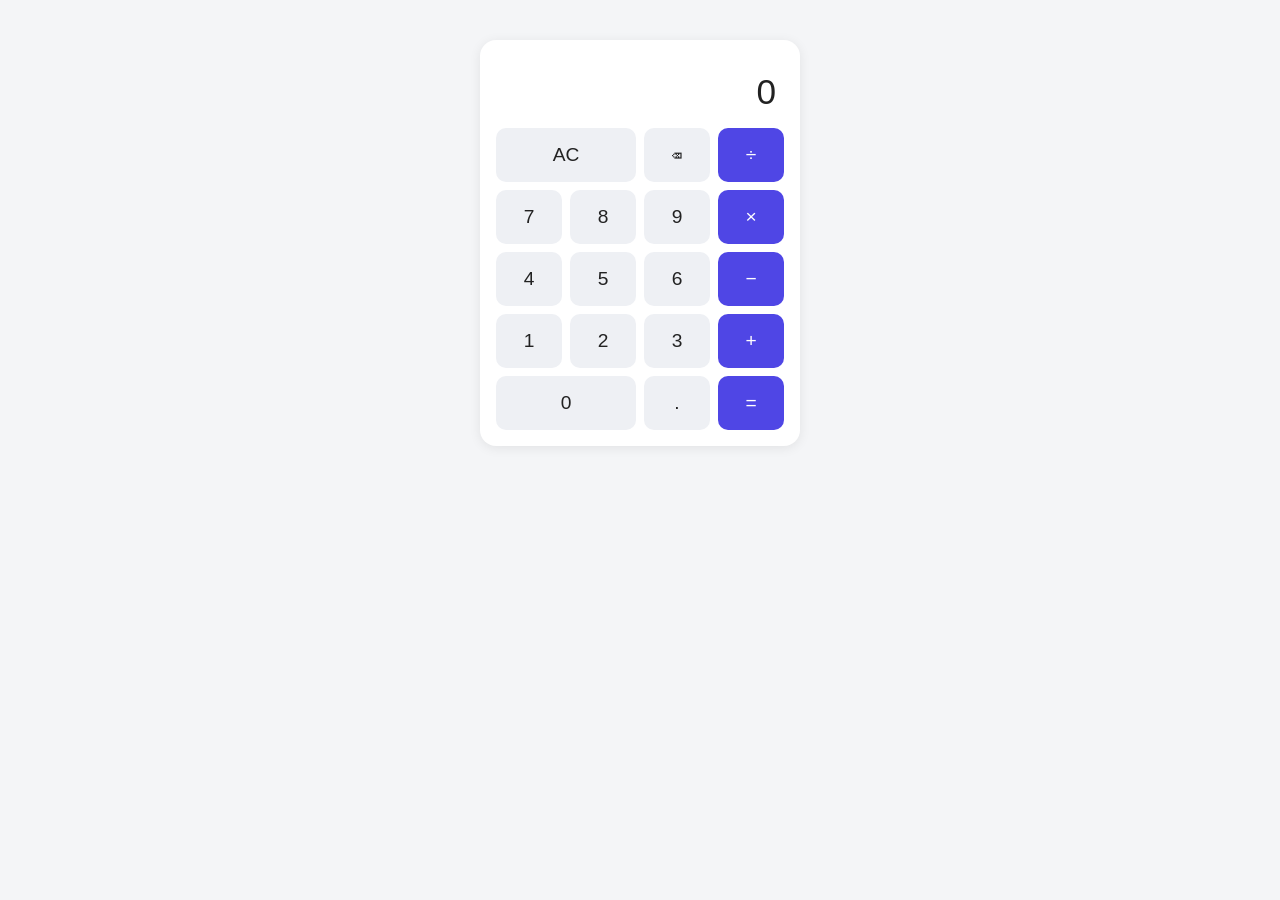
<file: calculator.html>
<!DOCTYPE html>
<html lang="ko">
<head>
<meta charset="UTF-8">
<meta name="viewport" content="width=device-width, initial-scale=1">
<title>계산기</title>
<style>
  /* 색상은 변수로 모아 한 곳에서 바꾼다 */
  :root { --bg:#f4f5f7; --card:#fff; --text:#222; --key:#eef0f4; --op:#4f46e5; --opText:#fff; }
  @media (prefers-color-scheme: dark) {
    :root { --bg:#16171d; --card:#22242c; --text:#eee; --key:#33363f; --op:#818cf8; --opText:#16171d; }
  }
  * { box-sizing:border-box; }
  body { margin:0; padding:40px 16px; background:var(--bg); color:var(--text);
         font-family:"Pretendard","Malgun Gothic",sans-serif; }
  main { max-width:320px; margin:0 auto; background:var(--card); border-radius:16px;
         padding:16px; box-shadow:0 2px 12px rgba(0,0,0,.08); }
  #display { text-align:right; font-size:2.2rem; padding:16px 8px; min-height:72px;
             word-break:break-all; }
  .keys { display:grid; grid-template-columns:repeat(4,1fr); gap:8px; }
  button { padding:16px 0; border:0; border-radius:10px; background:var(--key);
           color:inherit; font-size:1.2rem; cursor:pointer; }
  button.op { background:var(--op); color:var(--opText); }
  button.wide { grid-column:span 2; }
</style>
</head>
<body>
<main>
  <div id="display">0</div>
  <div class="keys" id="keys">
    <button data-act="clear" class="wide">AC</button>
    <button data-act="back">⌫</button>
    <button data-op="/" class="op">÷</button>
    <button data-num="7">7</button><button data-num="8">8</button><button data-num="9">9</button>
    <button data-op="*" class="op">×</button>
    <button data-num="4">4</button><button data-num="5">5</button><button data-num="6">6</button>
    <button data-op="-" class="op">−</button>
    <button data-num="1">1</button><button data-num="2">2</button><button data-num="3">3</button>
    <button data-op="+" class="op">+</button>
    <button data-num="0" class="wide">0</button>
    <button data-num=".">.</button>
    <button data-act="equal" class="op">=</button>
  </div>
</main>

<script>
  const display = document.getElementById('display');

  // 상태: 이전 값(prev), 선택한 연산자(op), 입력 중인 값(current, 문자열)
  let prev = null, op = null, current = '0', fresh = false;

  // a op b 를 계산해 숫자(또는 에러 문자열)를 돌려준다.
  // TODO(human): + - * / 계산을 구현하세요. 0으로 나누기 처리도 여기서 결정합니다.
  function calculate(a, b, op) {
    return b;
  }

  function show() { display.textContent = current; }

  // 연산자 누를 때: 앞서 입력한 연산이 있으면 먼저 계산해 이어간다 (1+2+3 처럼)
  function applyOp(next) {
    if (op && !fresh) {
      current = String(calculate(prev, parseFloat(current), op));
    }
    prev = parseFloat(current);
    op = next;
    fresh = true;
    show();
  }

  document.getElementById('keys').onclick = (e) => {
    const b = e.target.closest('button');
    if (!b) return;
    const { num, op: o, act } = b.dataset;

    if (num !== undefined) {
      if (fresh || current === '0') { current = num === '.' ? '0.' : num; }
      else if (num !== '.' || !current.includes('.')) { current += num; }
      fresh = false;
    } else if (o) {
      applyOp(o);
      return;
    } else if (act === 'equal' && op) {
      current = String(calculate(prev, parseFloat(current), op));
      op = null; prev = null; fresh = true;
    } else if (act === 'clear') {
      prev = op = null; current = '0'; fresh = false;
    } else if (act === 'back') {
      current = current.length > 1 ? current.slice(0, -1) : '0';
    }
    show();
  };
</script>
</body>
</html>
</file>
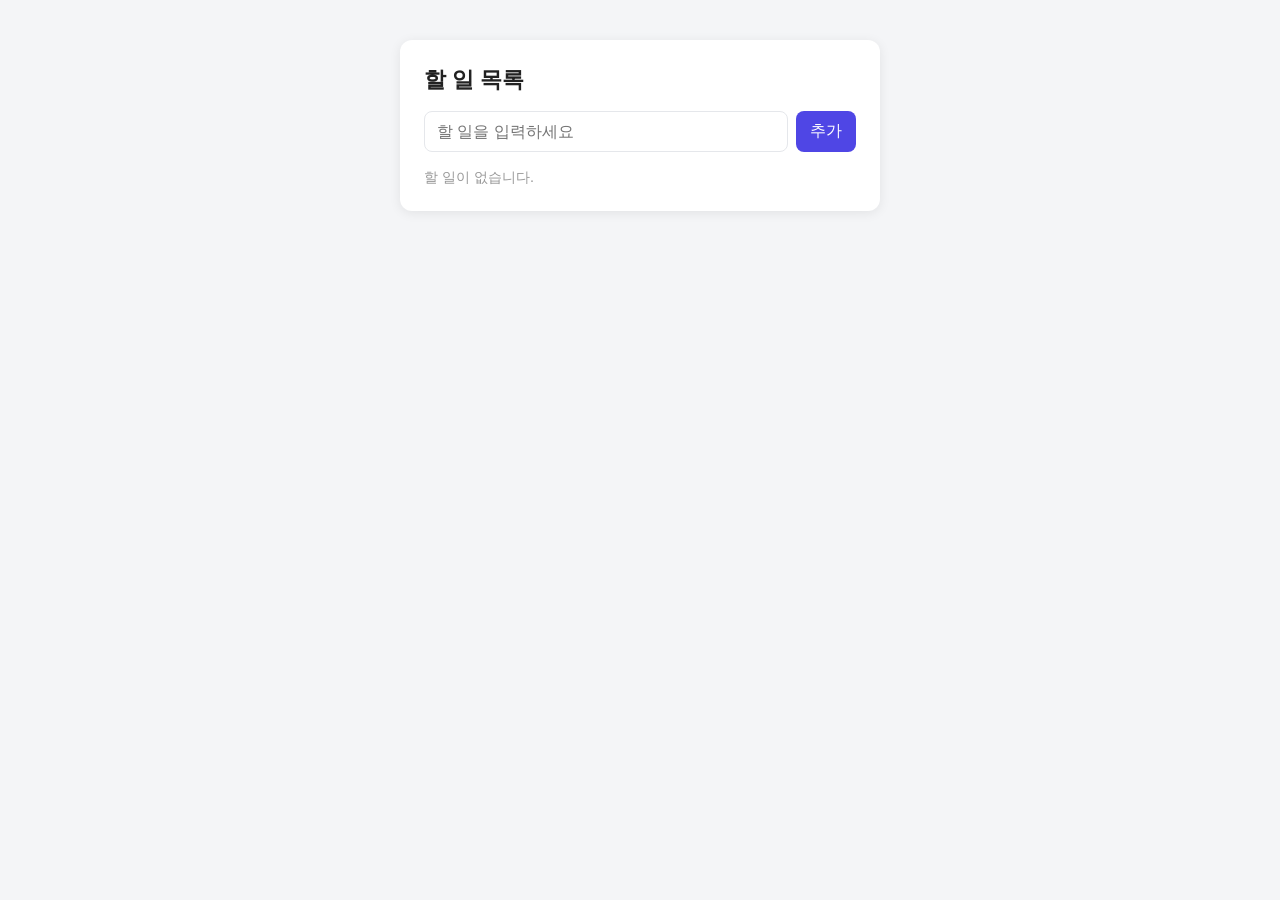
<file: todo.html>
<!DOCTYPE html>
<html lang="ko">
<head>
<meta charset="UTF-8">
<meta name="viewport" content="width=device-width, initial-scale=1">
<title>투두 리스트</title>
<style>
  /* 색상은 변수로 모아 한 곳에서 바꾼다 */
  :root { --bg:#f4f5f7; --card:#fff; --text:#222; --muted:#999; --accent:#4f46e5; --line:#e5e7eb; }
  @media (prefers-color-scheme: dark) {
    :root { --bg:#16171d; --card:#22242c; --text:#eee; --muted:#777; --accent:#818cf8; --line:#33363f; }
  }
  * { box-sizing:border-box; }
  body { margin:0; padding:40px 16px; background:var(--bg); color:var(--text);
         font-family:"Pretendard","Malgun Gothic",sans-serif; }
  main { max-width:480px; margin:0 auto; background:var(--card); border-radius:12px;
         padding:24px; box-shadow:0 2px 12px rgba(0,0,0,.08); }
  h1 { margin:0 0 16px; font-size:1.4rem; }
  form { display:flex; gap:8px; margin-bottom:16px; }
  input[type=text] { flex:1; padding:10px 12px; border:1px solid var(--line); border-radius:8px;
                     background:transparent; color:inherit; font-size:1rem; }
  button { padding:10px 14px; border:0; border-radius:8px; background:var(--accent);
           color:#fff; font-size:1rem; cursor:pointer; }
  ul { list-style:none; margin:0; padding:0; }
  li { display:flex; align-items:center; gap:10px; padding:10px 0; border-bottom:1px solid var(--line); }
  li span { flex:1; word-break:break-all; }
  li.done span { text-decoration:line-through; color:var(--muted); }
  li button { background:transparent; color:var(--muted); padding:4px 8px; }
  li button:hover { color:#ef4444; }
  #count { margin-top:12px; color:var(--muted); font-size:.9rem; }
</style>
</head>
<body>
<main>
  <h1>할 일 목록</h1>
  <form id="form">
    <input type="text" id="input" placeholder="할 일을 입력하세요" autocomplete="off" required>
    <button type="submit">추가</button>
  </form>
  <ul id="list"></ul>
  <div id="count"></div>
</main>

<script>
  const form = document.getElementById('form');
  const input = document.getElementById('input');
  const list = document.getElementById('list');
  const count = document.getElementById('count');

  // 저장소가 막혀 있어도 앱이 죽지 않도록 try/catch로 감싼다
  let todos = [];
  try { todos = JSON.parse(localStorage.getItem('todos')) || []; } catch (e) {}

  function save() {
    try { localStorage.setItem('todos', JSON.stringify(todos)); } catch (e) {}
  }

  function render() {
    list.innerHTML = '';
    todos.forEach((t, i) => {
      const li = document.createElement('li');
      li.className = t.done ? 'done' : '';

      const cb = document.createElement('input');
      cb.type = 'checkbox';
      cb.checked = t.done;
      cb.onchange = () => { t.done = cb.checked; save(); render(); };

      // textContent 사용: 사용자 입력이 HTML로 해석되는 것(XSS)을 막는다
      const span = document.createElement('span');
      span.textContent = t.text;

      const del = document.createElement('button');
      del.textContent = '✕';
      del.setAttribute('aria-label', '삭제');
      del.onclick = () => { todos.splice(i, 1); save(); render(); };

      li.append(cb, span, del);
      list.append(li);
    });
    const left = todos.filter(t => !t.done).length;
    count.textContent = todos.length ? `남은 할 일 ${left}개 / 전체 ${todos.length}개` : '할 일이 없습니다.';
  }

  form.onsubmit = (e) => {
    e.preventDefault();
    const text = input.value.trim();
    if (!text) return;
    todos.push({ text, done: false });
    input.value = '';
    save(); render();
  };

  render();
</script>
</body>
</html>
</file>
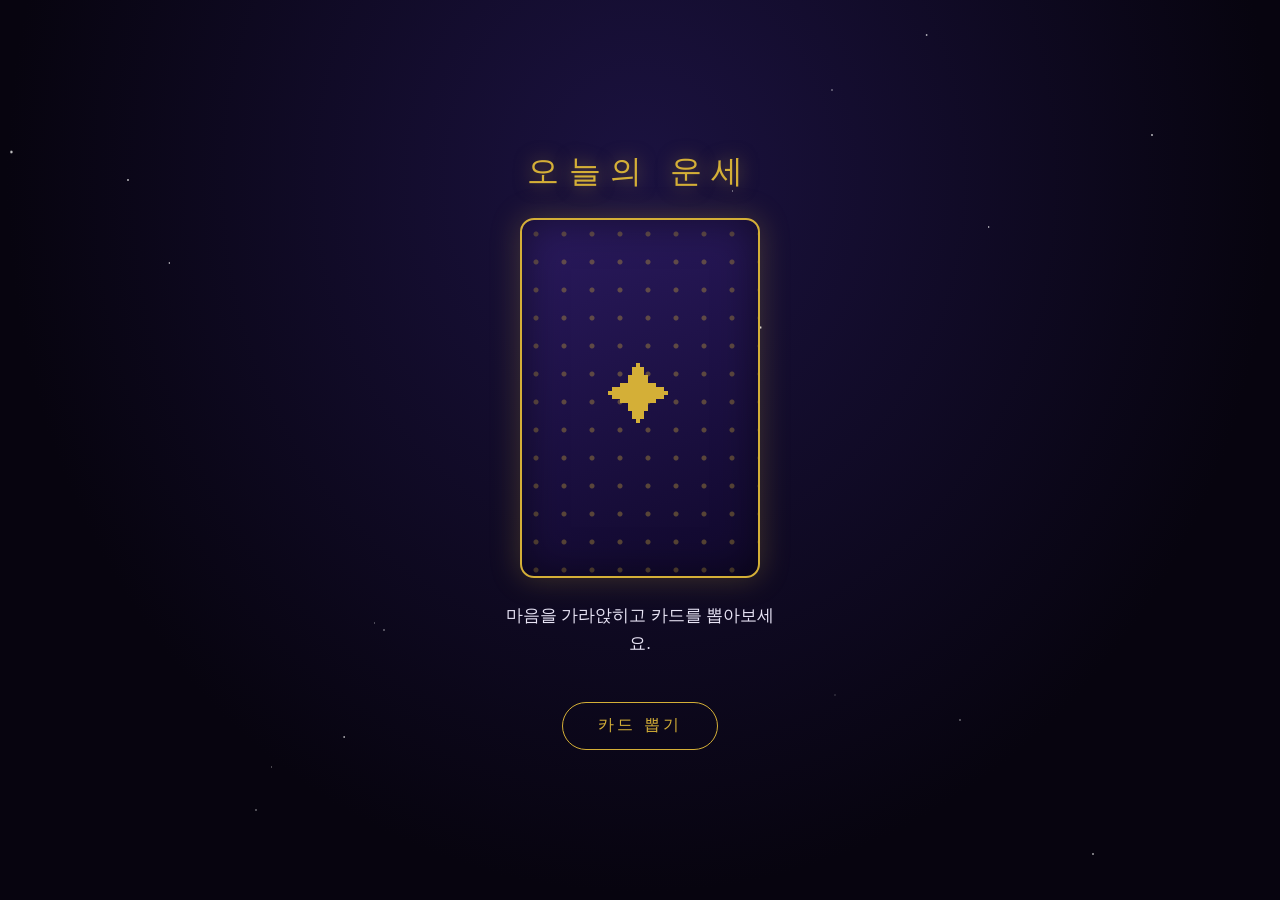
<file: 261027 운세 뽑기/fortune.html>
<!doctype html>
<html lang="ko">
<head>
<meta charset="utf-8">
<meta name="viewport" content="width=device-width, initial-scale=1">
<title>오늘의 운세</title>
<style>
  :root {
    --gold: #d4af37;
    --ink: #e8e4f5;
    --bg1: #1b1240;
    --bg2: #07040f;
  }
  * { box-sizing: border-box; }
  body {
    margin: 0;
    min-height: 100vh;
    display: flex;
    flex-direction: column;
    align-items: center;
    justify-content: center;
    gap: 1.5rem;
    padding: 2rem 16px;
    color: var(--ink);
    font-family: Georgia, "Noto Serif KR", "Batang", serif;
    background: radial-gradient(ellipse at 50% 20%, var(--bg1), var(--bg2) 70%) fixed;
    overflow-x: hidden;
  }
  /* 반짝이는 별 */
  .stars, .stars::before, .stars::after {
    content: "";
    position: fixed;
    inset: 0;
    pointer-events: none;
    background-image:
      radial-gradient(1.5px 1.5px at 10% 20%, #fff, transparent),
      radial-gradient(1px 1px at 30% 70%, #fff, transparent),
      radial-gradient(1.5px 1.5px at 55% 35%, #fff, transparent),
      radial-gradient(1px 1px at 75% 80%, #fff, transparent),
      radial-gradient(1.5px 1.5px at 90% 15%, #fff, transparent),
      radial-gradient(1px 1px at 20% 90%, #fff, transparent),
      radial-gradient(1px 1px at 65% 10%, #fff, transparent);
    animation: twinkle 4s ease-in-out infinite alternate;
  }
  .stars::before { transform: translate(37px, 53px) scale(1.3); animation-delay: -1.5s; }
  .stars::after  { transform: translate(-61px, 29px) scale(0.8); animation-delay: -3s; }
  @keyframes twinkle { from { opacity: .25; } to { opacity: 1; } }

  h1 {
    margin: 0;
    font-weight: 400;
    letter-spacing: .3em;
    font-size: clamp(1.4rem, 5vw, 2rem);
    color: var(--gold);
    text-shadow: 0 0 18px rgba(212,175,55,.5);
  }

  /* 카드 */
  .card {
    width: min(240px, 60vw);
    aspect-ratio: 2 / 3;
    perspective: 1000px;
  }
  .inner {
    position: relative;
    width: 100%;
    height: 100%;
    transform-style: preserve-3d;
    transition: transform .8s cubic-bezier(.2,.8,.2,1);
  }
  .card.flipped .inner { transform: rotateY(180deg); }
  .face {
    position: absolute;
    inset: 0;
    border: 2px solid var(--gold);
    border-radius: 14px;
    backface-visibility: hidden;
    display: flex;
    flex-direction: column;
    align-items: center;
    justify-content: center;
    gap: .8rem;
    box-shadow: 0 0 30px rgba(212,175,55,.25), inset 0 0 40px rgba(0,0,0,.5);
  }
  .back {
    background:
      radial-gradient(circle at 50% 50%, rgba(212,175,55,.35) 0 2px, transparent 3px) 0 0 / 28px 28px,
      linear-gradient(160deg, #2a1a5e, #10082b);
    font-size: 4rem;
    color: var(--gold);
  }
  .front {
    transform: rotateY(180deg);
    background: linear-gradient(160deg, #1d1448, #0b0620);
    padding: 1rem;
    text-align: center;
  }
  .icon { font-size: clamp(3rem, 14vw, 4.5rem); filter: drop-shadow(0 0 12px var(--gold)); }
  .name { font-size: 1.3rem; color: var(--gold); letter-spacing: .15em; }

  #msg {
    min-height: 4.5em;
    max-width: 32ch;
    text-align: center;
    line-height: 1.7;
    font-size: 1.05rem;
    margin: 0;
  }

  button {
    font: inherit;
    letter-spacing: .2em;
    color: var(--gold);
    background: transparent;
    border: 1px solid var(--gold);
    border-radius: 999px;
    padding: .8rem 2.2rem;
    cursor: pointer;
    transition: background .2s, box-shadow .2s;
  }
  button:hover:not(:disabled), button:focus-visible {
    background: rgba(212,175,55,.15);
    box-shadow: 0 0 20px rgba(212,175,55,.5);
    outline: none;
  }
  button:disabled { opacity: .5; cursor: wait; }

  @media (prefers-reduced-motion: reduce) {
    .stars, .stars::before, .stars::after { animation: none; }
    .inner { transition: none; }
  }
</style>
</head>
<body>
<div class="stars" aria-hidden="true"></div>
<h1>오늘의 운세</h1>

<div class="card" id="card">
  <div class="inner">
    <div class="face back" aria-hidden="true">✦</div>
    <div class="face front">
      <div class="icon" id="icon"></div>
      <div class="name" id="name"></div>
    </div>
  </div>
</div>

<p id="msg" aria-live="polite">마음을 가라앉히고 카드를 뽑아보세요.</p>
<button id="draw">카드 뽑기</button>

<script>
  const CARDS = [
    { icon: "⭐", name: "별",     msg: "희망의 빛이 길을 밝힙니다. 오늘 품은 소원은 생각보다 가까이 와 있어요." },
    { icon: "🌙", name: "달",     msg: "직감이 예민한 날입니다. 서두르지 말고 마음의 속삭임에 귀 기울이세요." },
    { icon: "☀️", name: "태양",   msg: "활력이 넘치고 좋은 소식이 들려옵니다. 자신 있게 앞으로 나아가세요." },
    { icon: "🎡", name: "운명의 수레바퀴", msg: "흐름이 바뀌는 날입니다. 뜻밖의 기회가 찾아오니 열린 마음으로 맞이하세요." },
    { icon: "🦁", name: "힘",     msg: "부드러운 용기가 어려움을 이깁니다. 인내가 오늘의 가장 큰 무기예요." },
    { icon: "💞", name: "연인",   msg: "소중한 사람과의 인연이 깊어집니다. 진심을 표현하기 좋은 하루입니다." },
    { icon: "🪄", name: "마법사", msg: "필요한 모든 것이 이미 당신 손에 있습니다. 실행에 옮기면 현실이 됩니다." },
    { icon: "🌍", name: "세계",   msg: "하나의 매듭이 아름답게 마무리됩니다. 성취와 충만함이 함께하는 날이에요." },
  ];

  const $ = id => document.getElementById(id);
  const card = $("card"), btn = $("draw");

  btn.addEventListener("click", () => {
    btn.disabled = true;
    // 이미 뒤집힌 카드는 먼저 되돌린 뒤 새 카드로 교체
    const wait = card.classList.contains("flipped") ? 800 : 0;
    card.classList.remove("flipped");
    $("msg").textContent = "카드를 섞는 중…";
    setTimeout(() => {
      const c = CARDS[Math.floor(Math.random() * CARDS.length)];
      $("icon").textContent = c.icon;
      $("name").textContent = c.name;
      card.classList.add("flipped");
      setTimeout(() => {
        $("msg").textContent = c.msg;
        btn.textContent = "다시 뽑기";
        btn.disabled = false;
      }, 800);
    }, wait);
  });
</script>
</body>
</html>
</file>
